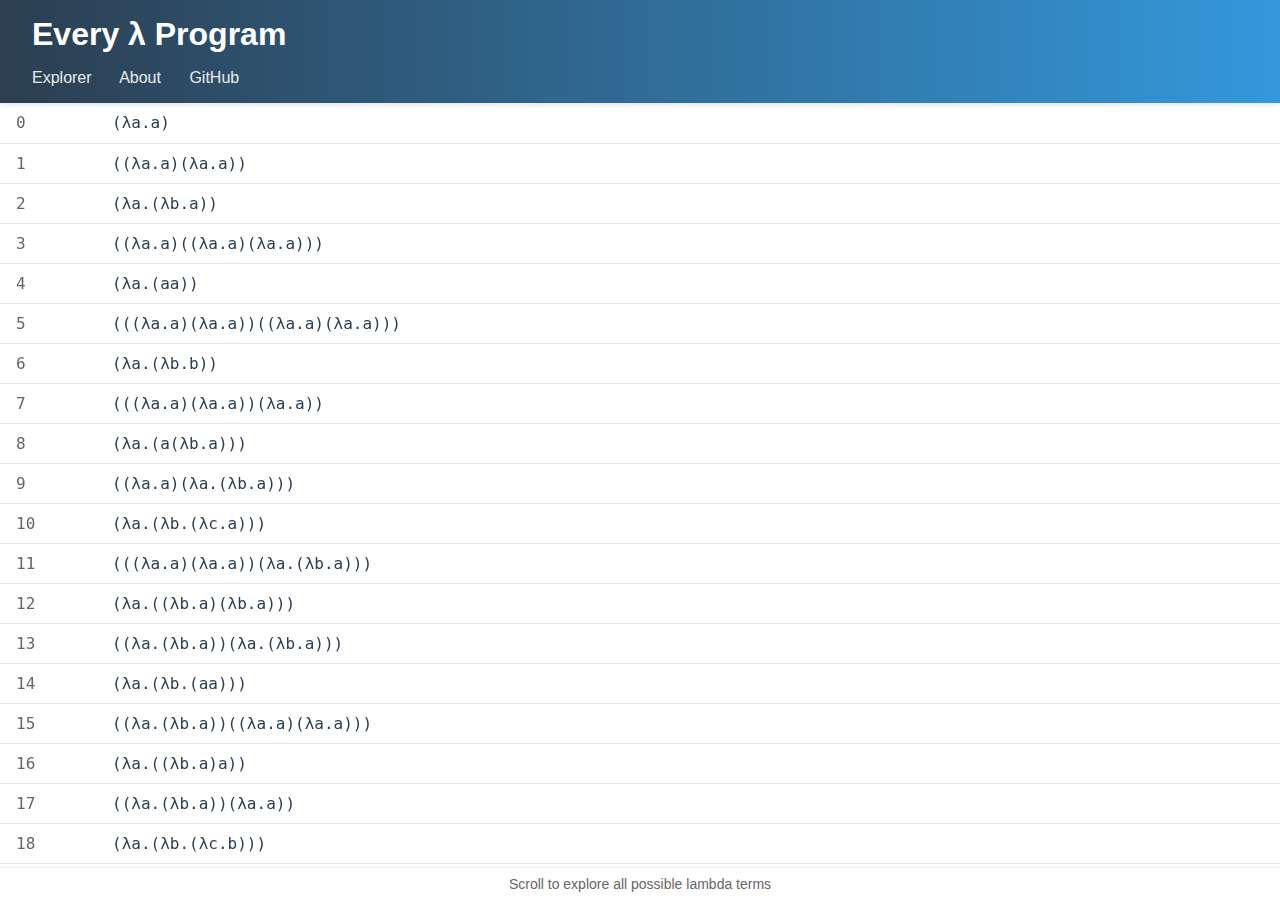
<file: index.html>
<!DOCTYPE html>
<html>
<head>
    <title>Every Program</title>
    <link rel="stylesheet" type="text/css" href="css/main.css">
</head>
<body>
    <header>
        <h1>Every λ Program</h1>
        <nav>
            <a href="index.html">Explorer</a>
            <a href="about.html">About</a>
            <a href="https://github.com/everyprogram/everyprogram.github.io">GitHub</a>
        </nav>
    </header>

    <div class="container" id="container">
        <div id="virtualContent">
            <table>
                <tbody id="tableBody"></tbody>
            </table>
        </div>
    </div>

    <footer>
        Scroll to explore all possible lambda terms
    </footer>

    <script>
        // Term type definitions and constructors
        const Term = {
            IDX: (i) => ({ type: 'IDX', index: i }),
            ABS: (t) => ({ type: 'ABS', body: t }),
            APP: (f, a) => ({ type: 'APP', func: f, arg: a })
        };

        // BigInt square root implementation
        const sqrt = (z) => {
            if (z < 0n) throw new Error("Cannot compute sqrt of negative");
            if (z === 0n) return 0n;
            let x = z;
            let y = (x + z/x) >> 1n;
            while (y < x) {
                x = y;
                y = (x + z/x) >> 1n;
            }
            return x;
        };

        // Rosenberg-Strong pairing functions
        const unpair = (z) => {
            const m = sqrt(z);
            const m2 = m * m;
            if (z - m2 < m) {
                return [z - m2, m];
            } else {
                return [m, m2 + 2n * m - z];
            }
        };

        // Convert bigint to lambda term
        const intToTerm = (n) => {
            const termFromIntRec = (maxIndex, n) => {
                if (n < 0n) throw new Error("Negative integer");
                if (n <= maxIndex) return Term.IDX(Number(n));
                
                const n2 = n - (maxIndex + 1n);
                const opt = n2 % 2n;
                const n3 = n2 / 2n;
                
                if (opt === 0n) {
                    return Term.ABS(termFromIntRec(maxIndex + 1n, n3));
                } else {
                    const [x, y] = unpair(n3);
                    return Term.APP(
                        termFromIntRec(maxIndex, x),
                        termFromIntRec(maxIndex, y)
                    );
                }
            };
            
            return termFromIntRec(-1n, n);
        };

        function intToVarName(i) {
            return String.fromCharCode(97 + i);
        }

        // Pretty print lambda terms
        function termToString(term) {

            return termToStringRec(term, 0);

            function termToStringRec(term, bound) {
                switch (term.type) {
                    case 'IDX':
                        return intToVarName(term.index)
                    case 'ABS':
                        return `(λ${intToVarName(bound)}.${termToStringRec(term.body, bound + 1)})`;
                    case 'APP':
                        return `(${termToStringRec(term.func, bound)}${termToStringRec(term.arg, bound)})`;
                }
            }
        };

        // Virtual scrolling implementation
        const ROW_HEIGHT = 40;
        const BUFFER_SIZE = 50;
        let startIndex = 0n;
        
        const container = document.getElementById('container');
        const virtualContent = document.getElementById('virtualContent');
        const tableBody = document.getElementById('tableBody');

        function createRow(index) {
            try {
                const term = intToTerm(index);
                const termStr = termToString(term);
                return `
                    <tr>
                        <td>${index}</td>
                        <td>${termStr}</td>
                    </tr>
                `;
            } catch (e) {
                return `
                    <tr>
                        <td>${index}</td>
                        <td>Invalid term</td>
                    </tr>
                `;
            }
        }

        function updateContent() {
            const rows = [];
            for (let i = 0; i < BUFFER_SIZE; i++) {
                const index = startIndex + BigInt(i);
                rows.push(createRow(index));
            }
            tableBody.innerHTML = rows.join('');
            virtualContent.style.transform = `translateY(${Number(startIndex) * ROW_HEIGHT}px)`;
        }

        let ticking = false;
        container.addEventListener('scroll', () => {
            if (!ticking) {
                window.requestAnimationFrame(() => {
                    const scrollTop = container.scrollTop;
                    const newStartRow = Math.floor(scrollTop / ROW_HEIGHT);
                    const newStartIndex = BigInt(newStartRow);
                    
                    if (newStartIndex !== startIndex) {
                        startIndex = newStartIndex;
                        updateContent();
                    }
                    ticking = false;
                });
                ticking = true;
            }
        });

        // Initial render
        updateContent();
    </script>
</body>
</html>
</file>
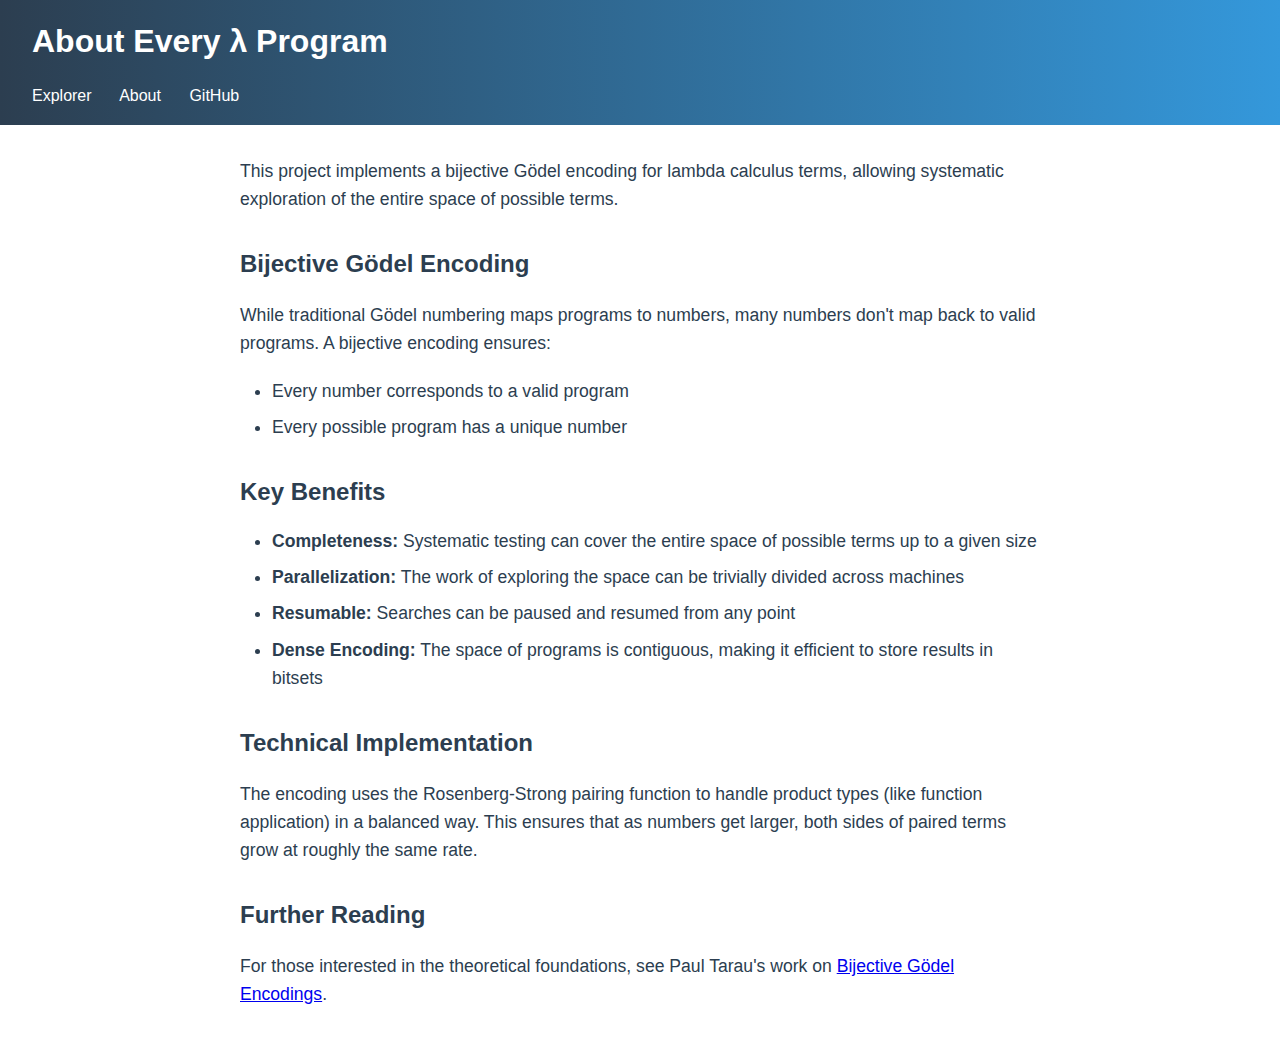
<file: about.html>
<!DOCTYPE html>
<html>
<head>
    <title>About Every λ Program</title>
    <link rel="stylesheet" type="text/css" href="css/article.css">
</head>
<body>
    <header>
        <h1>About Every λ Program</h1>
        <nav>
            <a href="index.html">Explorer</a>
            <a href="about.html">About</a>
            <a href="https://github.com/everyprogram/everyprogram.github.io">GitHub</a>
        </nav>
    </header>

    <div class="container">
        <section class="article">

            <p>This project implements a bijective Gödel encoding for lambda calculus terms, allowing systematic exploration of the entire space of possible terms.</p>

            <h3>Bijective Gödel Encoding</h3>
            <p>While traditional Gödel numbering maps programs to numbers, many numbers don't map back to valid programs. A bijective encoding ensures:</p>
            <ul>
                <li>Every number corresponds to a valid program</li>
                <li>Every possible program has a unique number</li>
            </ul>

            <h3>Key Benefits</h3>
            <ul>
                <li><strong>Completeness:</strong> Systematic testing can cover the entire space of possible terms up to a given size</li>
                <li><strong>Parallelization:</strong> The work of exploring the space can be trivially divided across machines</li>
                <li><strong>Resumable:</strong> Searches can be paused and resumed from any point</li>
                <li><strong>Dense Encoding:</strong> The space of programs is contiguous, making it efficient to store results in bitsets</li>
            </ul>

            <h3>Technical Implementation</h3>
            <p>The encoding uses the Rosenberg-Strong pairing function to handle product types (like function application) in a balanced way. This ensures that as numbers get larger, both sides of paired terms grow at roughly the same rate.</p>

            <h3>Further Reading</h3>
            <p>For those interested in the theoretical foundations, see Paul Tarau's work on <a href="https://scholar.google.com/scholar?q=Bijective+Godel+Encoding">Bijective Gödel Encodings</a>.</p>
        </section>
    </div>
</body>
</html>
</file>
<file: css/main.css>
:root {
    --bg-color: #ffffff;
    --text-color: #2c3e50;
    --header-bg: #ffffff;
    --border-color: #eeeeee;
    --hover-bg: #f8f9fa;
    --muted-text: #666666;
    --link-color: #3498db;
    --link-hover: #2980b9;
}

@media (prefers-color-scheme: dark) {
    :root {
        --bg-color: #1e1e1e;
        --text-color: #ecf0f1;
        --header-bg: #252526;
        --border-color: #333333;
        --hover-bg: #2d2d2d;
        --muted-text: #a0a0a0;
        --link-color: #3498db;
        --link-hover: #5dade2;
    }
}

* {
    margin: 0;
    padding: 0;
    box-sizing: border-box;
}

body {
    font-family: -apple-system, BlinkMacSystemFont, "Segoe UI", Roboto, sans-serif;
    overflow: hidden;
    height: 100vh;
    display: flex;
    flex-direction: column;
    background-color: var(--bg-color);
    color: var(--text-color);
    margin: 0;
    padding: 0;
}

header {
    background: linear-gradient(to right, #2c3e50, #3498db);
    padding: 1rem 2rem;
    color: white;
    box-shadow: 0 2px 4px rgba(0,0,0,0.1);
}

header h1 {
    margin: 0;
    font-size: 2rem;
}

nav {
    margin-top: 1rem;
}

nav a {
    color: white;
    text-decoration: none;
    margin-right: 1.5rem;
    padding: 0.5rem 0;
    position: relative;
    opacity: 0.9;
    transition: opacity 0.2s;
}

nav a:hover {
    opacity: 1;
}

nav a::after {
    content: '';
    position: absolute;
    width: 100%;
    height: 2px;
    bottom: 0;
    left: 0;
    background-color: white;
    transform: scaleX(0);
    transition: transform 0.2s;
}

nav a:hover::after {
    transform: scaleX(1);
}

h1 {
    font-size: 1.5rem;
    font-weight: bold;
}

.container {
    flex: 1;
    overflow: auto;
    position: relative;
}

#virtualContent {
    position: absolute;
    width: 100%;
    will-change: transform;
}

table {
    width: 100%;
    border-collapse: collapse;
    table-layout: fixed;
}

tr {
    height: 40px;
}

tr:hover {
    background-color: rgba(52, 152, 219, 0.1);
}

td {
    padding: 0.5rem 1rem;
    border-bottom: 1px solid rgba(0,0,0,0.1);
    white-space: nowrap;
    overflow: hidden;
    text-overflow: ellipsis;
    font-family: ui-monospace, "Cascadia Code", "Source Code Pro", Menlo, Consolas, monospace;
}

td:first-child {
    width: 6em;
    color: var(--muted-text);
}

footer {
    padding: 0.5rem;
    background: var(--header-bg);
    border-top: 1px solid var(--border-color);
    text-align: center;
    font-size: 0.875rem;
    color: var(--muted-text);
}

a {
    color: var(--link-color);
    text-decoration: none;
    transition: color 0.2s;
}

a:hover {
    color: var(--link-hover);
}

@media (prefers-color-scheme: dark) {
    td {
        border-bottom-color: rgba(255,255,255,0.1);
    }
}
</file>
<file: css/article.css>
:root {
    --text-color: #2c3e50;
    --bg-color: #ffffff;
    --link-color: #3498db;
    --link-hover: #2980b9;
}

@media (prefers-color-scheme: dark) {
    :root {
        --text-color: #ecf0f1;
        --bg-color: #1a1a1a;
        --link-color: #3498db;
        --link-hover: #5dade2;
    }
}

body {
    font-family: -apple-system, BlinkMacSystemFont, "Segoe UI", Roboto, sans-serif;
    line-height: 1.6;
    color: var(--text-color);
    background: var(--bg-color);
    margin: 0;
    padding: 0;
}

/* Header styles only */
header {
    background: linear-gradient(to right, #2c3e50, #3498db);
    padding: 1rem 2rem;
    color: white;
}

header h1 { margin: 0; }

header nav {
    margin-top: 1rem;
}

header a {
    color: white;
    text-decoration: none;
    margin-right: 1.5rem;
}

/* Article content */
.article {
    max-width: 800px;
    margin: 2rem auto;
    padding: 0 1rem;
}

.article h2 {
    font-size: 2rem;
    margin: 1rem 0;
}

.article h3 {
    font-size: 1.5rem;
    margin: 2rem 0 1rem;
}

.article p {
    margin-bottom: 1.2rem;
    font-size: 1.1rem;
}

.article ul {
    padding-left: 2rem;
}

.article li {
    margin-bottom: 0.5rem;
    font-size: 1.1rem;
}

.article code {
    font-family: ui-monospace, "Cascadia Code", "Source Code Pro", Menlo, Consolas, monospace;
    background: rgba(0,0,0,0.05);
    padding: 0.2em 0.4em;
    border-radius: 3px;
}

@media (prefers-color-scheme: dark) {
    .article code {
        background: rgba(255,255,255,0.1);
    }
}

/* Add some breathing room for mobile */
@media (max-width: 768px) {
    .article {
        padding: 1rem;
    }
}
</file>
